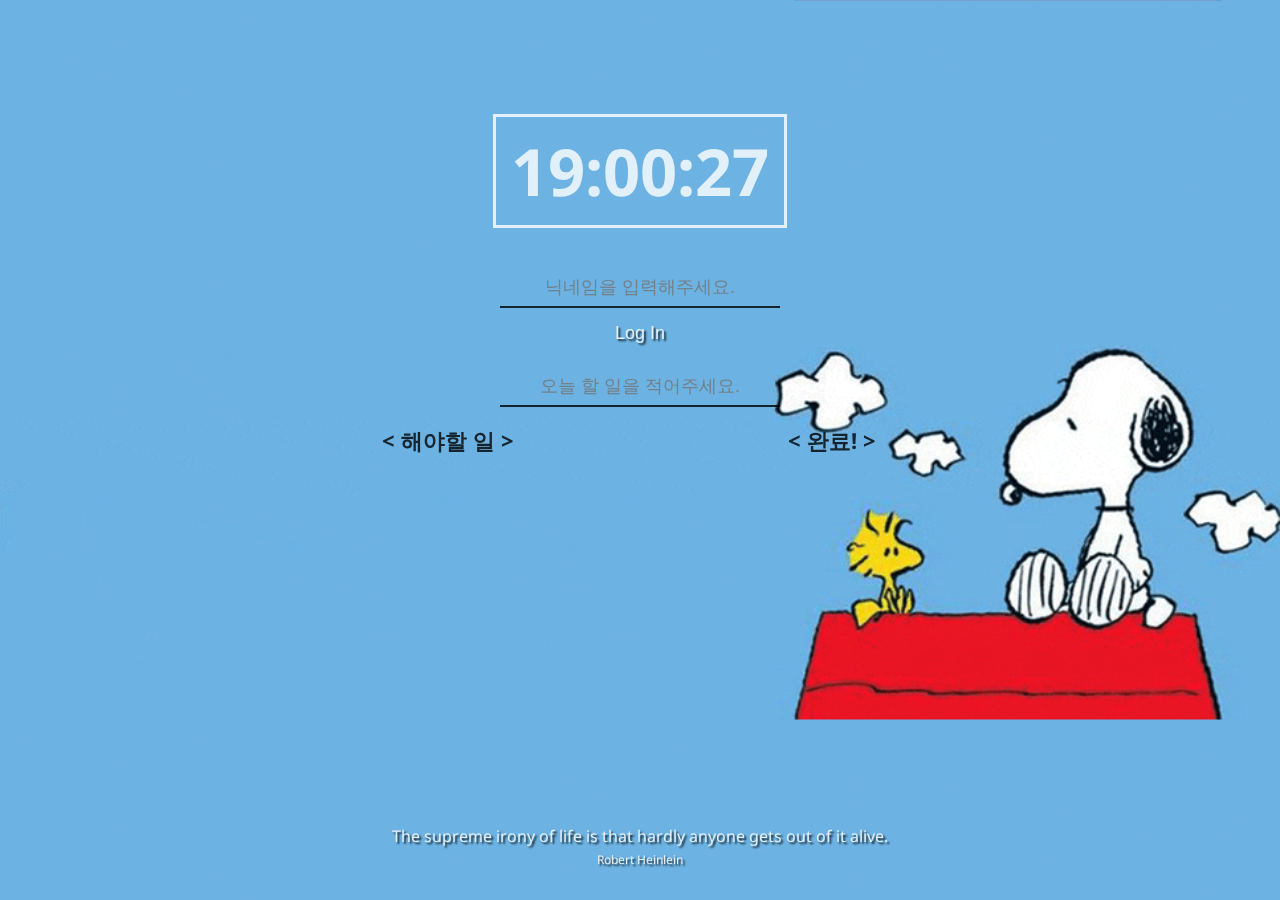
<file: NomadCoders/index.html>
<!DOCTYPE html>
<html lang="en">
  <head>
    <meta charset="UTF-8" />
    <meta http-equiv="X-UA-Compatible" content="IE=edge" />
    <meta name="viewport" content="width=device-width, initial-scale=1.0" />
    <link rel="stylesheet" href="css/style.css" />
    <link rel="preconnect" href="https://fonts.googleapis.com" />
    <link rel="preconnect" href="https://fonts.gstatic.com" crossorigin />
    <link
      href="https://fonts.googleapis.com/css2?family=Noto+Sans&display=swap"
      rel="stylesheet"
    />
    <link
      href="https://image.flaticon.com/icons/png/512/3208/3208615.png"
      rel="shortcut icon"
      type="image/x-icon"
    />
    <title>Momentum App</title>
  </head>
  <body>
    <form id="login-form" class="hidden">
      <input
        required
        maxlength="15"
        type="text"
        placeholder="닉네임을 입력해주세요."
      />
      <input type="submit" value="Log In" />
    </form>

    <h2 id="clock">00:00:00</h2>
    <h1 id="greeting" class="hidden"></h1>

    <form id="todo-form">
      <input type="text" placeholder="오늘 할 일을 적어주세요." required />
    </form>
    <p class="will">< 해야할 일 ></p>
    <ul id="todo-list"></ul>
    <p class="past">< 완료! ></p>
    <ul id="check-list"></ul>
    <div id="quote">
      <span></span>
      <br />
      <span></span>
    </div>
    <div id="weather">
      <span></span>
      <span></span>
    </div>

    <script src="js/greeting.js"></script>
    <script src="js/clock.js"></script>
    <script src="js/quotes.js"></script>
    <script src="js/background.js"></script>
    <script src="js/todo.js"></script>
    <script src="js/weather.js"></script>
  </body>
</html>
</file>
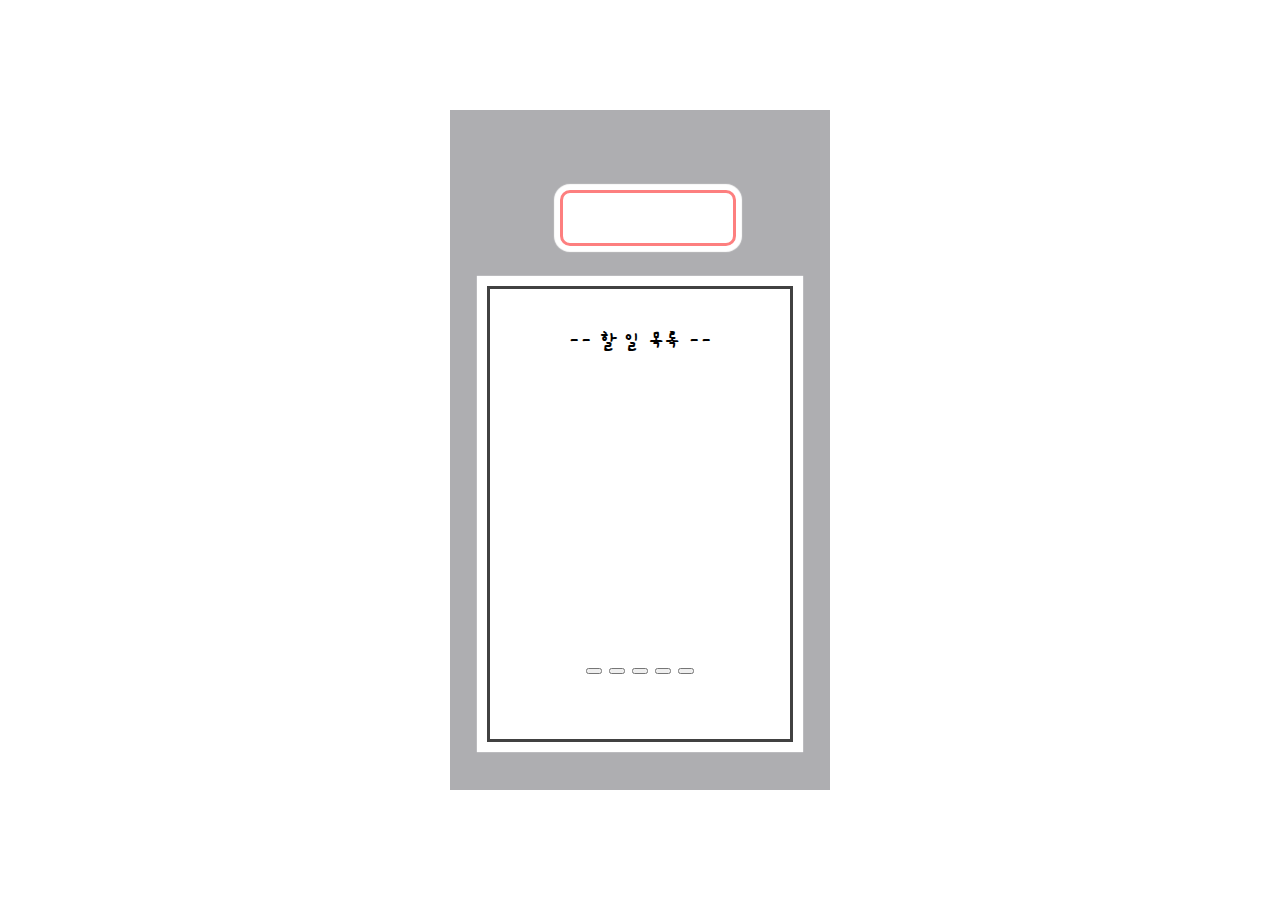
<file: todo/index.html>
<!DOCTYPE html>
<html lang="ko">
  <head>
    <meta charset="UTF-8" />
    <meta http-equiv="X-UA-Compatible" content="IE=edge" />
    <meta name="viewport" content="width=device-width, initial-scale=1.0" />
    <link rel="stylesheet" href="styles.css" />
    <link
      rel="stylesheet"
      href="https://cdnjs.cloudflare.com/ajax/libs/font-awesome/5.2.0/css/all.min.css"
      integrity="sha512-6c4nX2tn5KbzeBJo9Ywpa0Gkt+mzCzJBrE1RB6fmpcsoN+b/w/euwIMuQKNyUoU/nToKN3a8SgNOtPrbW12fug=="
      crossorigin="anonymous"
    />
    <link rel="preconnect" href="https://fonts.gstatic.com" />
    <link
      href="https://fonts.googleapis.com/css2?family=Black+And+White+Picture&family=Black+Han+Sans&family=Cute+Font&family=Do+Hyeon&family=Dokdo&family=East+Sea+Dokdo&family=Gaegu&family=Gamja+Flower&family=Gothic+A1&family=Gugi&family=Hi+Melody&family=Jua&family=Kirang+Haerang&family=Nanum+Brush+Script&family=Nanum+Gothic&family=Nanum+Gothic+Coding&family=Nanum+Myeongjo&family=Nanum+Pen+Script&family=Noto+Sans+KR&family=Noto+Serif+KR&family=Poor+Story&family=Single+Day&family=Song+Myung&family=Stylish&family=Sunflower:wght@300&family=Yeon+Sung&display=swap"
      rel="stylesheet"
    />

    <title>Todo</title>
  </head>
  <body>
    <div id="all">
      <div id="top">
        <button class="add button">
          <a href="plus.html"> <i class="fas fa-plus fa-2x"></i></a>
        </button>
      </div>
      <div id="today"></div>
      <div id="todolist">
        <div id="title">-- 할 일 목록 --</div>
        <ul></ul>
        <div class="face">
          <button>
            <i id="happy" class="far fa-laugh-beam fa-2x"></i>
          </button>
          <button><i id="smile" class="far fa-smile-beam fa-2x"></i></button>
          <button>
            <i id="soso" class="far fa-meh-rolling-eyes fa-2x"></i>
          </button>
          <button><i id="sad" class="far fa-sad-cry fa-2x"></i></button>
          <button><i id="angry" class="far fa-angry fa-2x"></i></button>
        </div>
      </div>
    </div>
    <script src="indexmain.js"></script>
  </body>
</html>
</file>
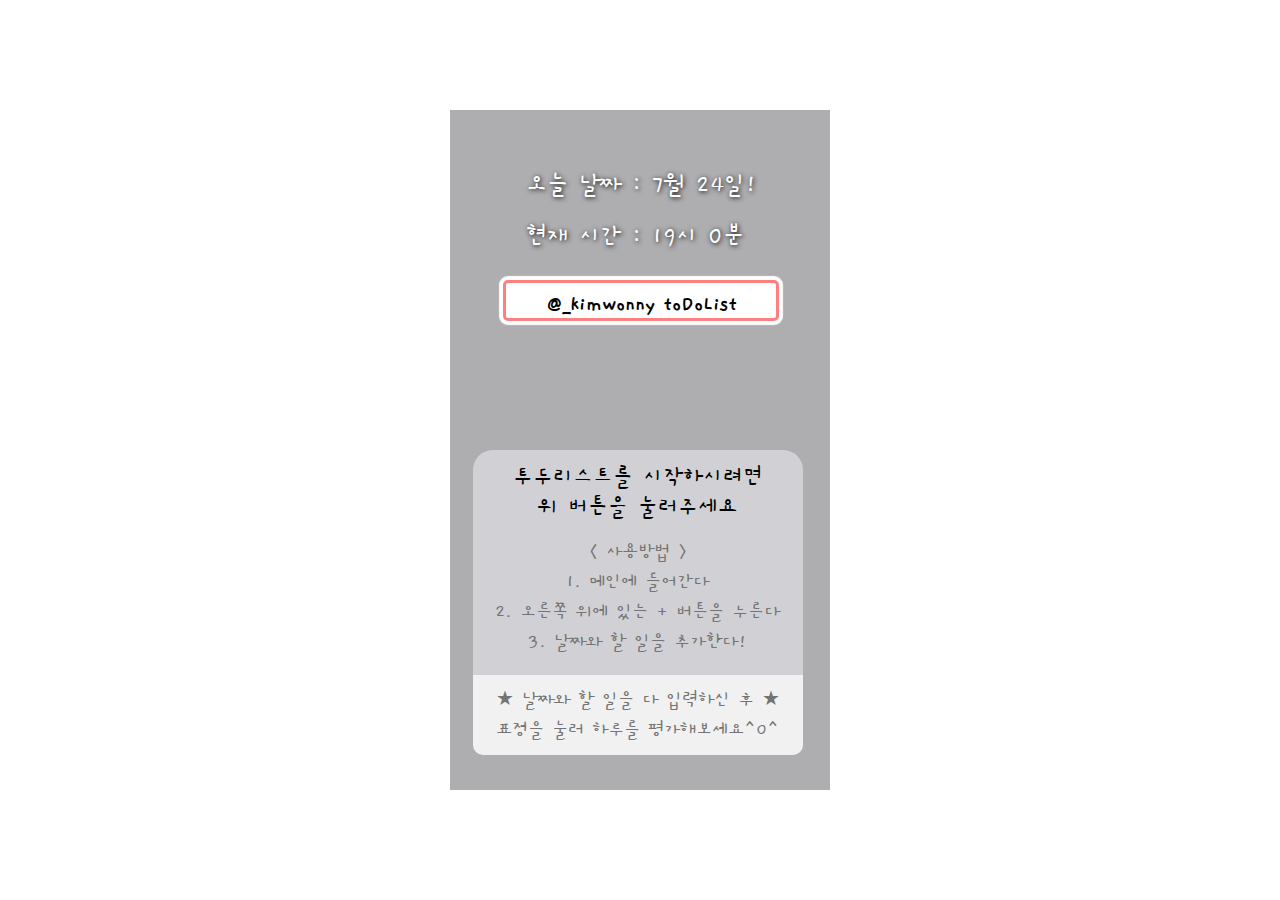
<file: todolist2/index.html>
<!DOCTYPE html>
<html lang="en">
  <head>
    <meta charset="UTF-8" />
    <meta http-equiv="X-UA-Compatible" content="IE=edge" />
    <meta name="viewport" content="width=device-width, initial-scale=1.0" />
    <link rel="stylesheet" href="styles.css" />
    <link rel="stylesheet" href="plusstyles.css" />
    <link
      rel="stylesheet"
      href="https://cdnjs.cloudflare.com/ajax/libs/font-awesome/5.2.0/css/all.min.css"
      integrity="sha512-6c4nX2tn5KbzeBJo9Ywpa0Gkt+mzCzJBrE1RB6fmpcsoN+b/w/euwIMuQKNyUoU/nToKN3a8SgNOtPrbW12fug=="
      crossorigin="anonymous"
    />
    <link rel="preconnect" href="https://fonts.gstatic.com" />
    <link
      href="https://fonts.googleapis.com/css2?family=Black+And+White+Picture&family=Black+Han+Sans&family=Cute+Font&family=Do+Hyeon&family=Dokdo&family=East+Sea+Dokdo&family=Gaegu&family=Gamja+Flower&family=Gothic+A1&family=Gugi&family=Hi+Melody&family=Jua&family=Kirang+Haerang&family=Nanum+Brush+Script&family=Nanum+Gothic&family=Nanum+Gothic+Coding&family=Nanum+Myeongjo&family=Nanum+Pen+Script&family=Noto+Sans+KR&family=Noto+Serif+KR&family=Poor+Story&family=Single+Day&family=Song+Myung&family=Stylish&family=Sunflower:wght@300&family=Yeon+Sung&display=swap"
      rel="stylesheet"
    />
    <link
      href="https://cdn-icons-png.flaticon.com/512/3983/3983390.png"
      rel="shortcut icon"
      type="image/x-icon"
    />
    <title>Welcome ToDoList</title>
  </head>
  <body>
    <div id="all">
      <h1 class="clock"></h1>
      <p class="title maintitle">@_kimwonny toDoList</p>
      <button class="goindex">
        <a href="first.html">
          <i class="far fa-calendar-check fa-5x"></i>
        </a>
      </button>
      <div class="list main">
        <p>투두리스트를 시작하시려면 <br />위 버튼을 눌러주세요</p>
        <p class="small">
          < 사용방법 ><br />
          1. 메인에 들어간다 <br />
          2. 오른쪽 위에 있는 + 버튼을 누른다 <br />
          3. 날짜와 할 일을 추가한다!<br />
        </p>
        <p class="small">
          ★ 날짜와 할 일을 다 입력하신 후 ★<br />
          표정을 눌러 하루를 평가해보세요^0^
        </p>
      </div>
    </div>

    <script>
      getTime();
      function getTime() {
        const clock = document.querySelector(".clock");
        const time = new Date();
        const month = time.getMonth() + 1;
        const day = time.getDate();
        const hour = time.getHours();
        const minute = time.getMinutes();
        clock.innerHTML = `오늘 날짜 : ${month}월 ${day}일!<br><br>현재 시간 : ${hour}시 ${minute}분`;
      }
      function init() {
        setInterval(getTime, 1000);
      }
      init();
    </script>
  </body>
</html>
</file>
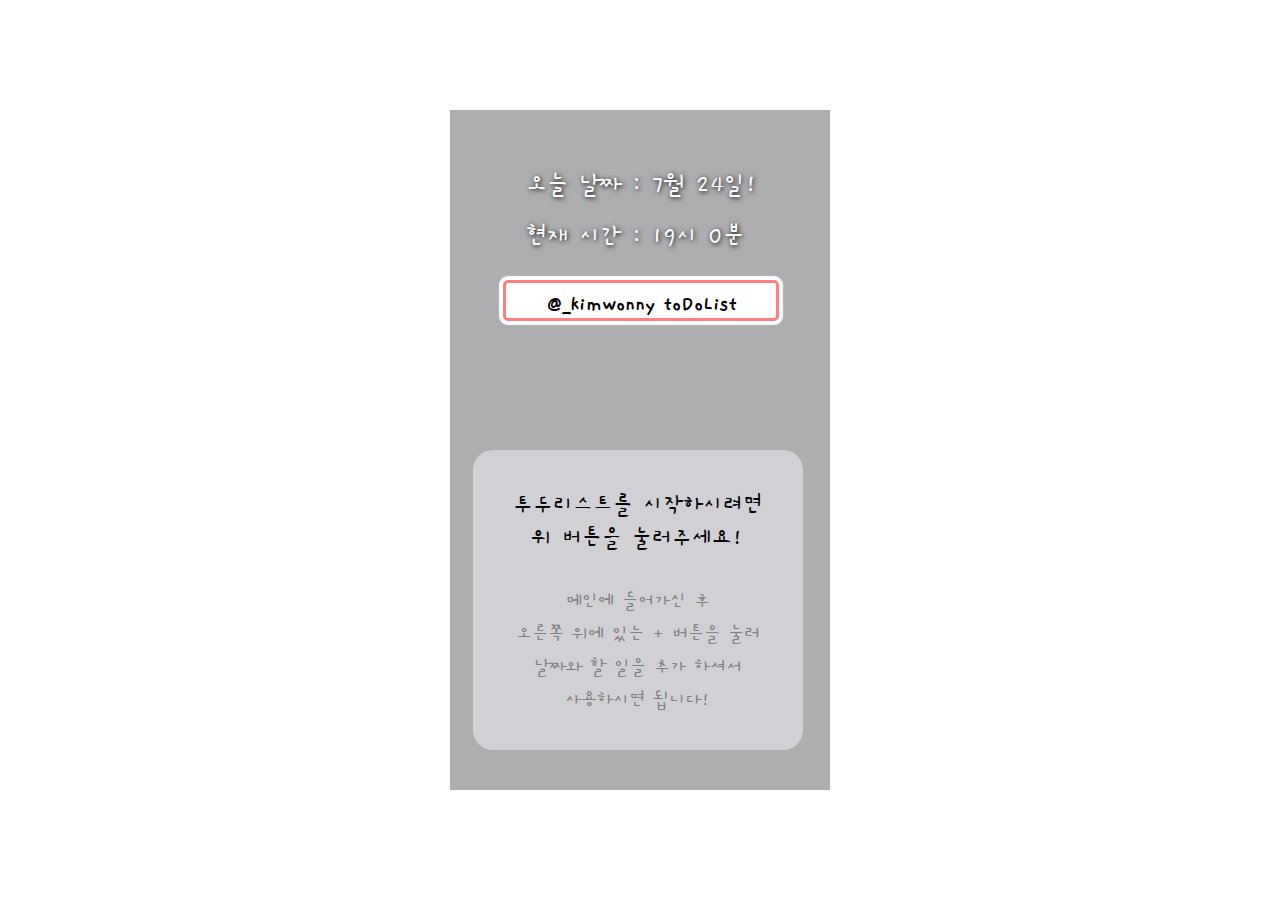
<file: todo/first.html>
<!DOCTYPE html>
<html lang="en">
  <head>
    <meta charset="UTF-8" />
    <meta http-equiv="X-UA-Compatible" content="IE=edge" />
    <meta name="viewport" content="width=device-width, initial-scale=1.0" />
    <link rel="stylesheet" href="styles.css" />
    <link rel="stylesheet" href="plusstyles.css" />
    <link
      rel="stylesheet"
      href="https://cdnjs.cloudflare.com/ajax/libs/font-awesome/5.2.0/css/all.min.css"
      integrity="sha512-6c4nX2tn5KbzeBJo9Ywpa0Gkt+mzCzJBrE1RB6fmpcsoN+b/w/euwIMuQKNyUoU/nToKN3a8SgNOtPrbW12fug=="
      crossorigin="anonymous"
    />
    <link rel="preconnect" href="https://fonts.gstatic.com" />
    <link
      href="https://fonts.googleapis.com/css2?family=Black+And+White+Picture&family=Black+Han+Sans&family=Cute+Font&family=Do+Hyeon&family=Dokdo&family=East+Sea+Dokdo&family=Gaegu&family=Gamja+Flower&family=Gothic+A1&family=Gugi&family=Hi+Melody&family=Jua&family=Kirang+Haerang&family=Nanum+Brush+Script&family=Nanum+Gothic&family=Nanum+Gothic+Coding&family=Nanum+Myeongjo&family=Nanum+Pen+Script&family=Noto+Sans+KR&family=Noto+Serif+KR&family=Poor+Story&family=Single+Day&family=Song+Myung&family=Stylish&family=Sunflower:wght@300&family=Yeon+Sung&display=swap"
      rel="stylesheet"
    />
    <title>Open</title>
  </head>
  <body>
    <div id="all">
      <h1 class="clock"></h1>
      <p class="title maintitle">@_kimwonny toDoList</p>
      <button class="goindex">
        <a href="index.html">
          <i class="far fa-calendar-check fa-5x"></i>
        </a>
      </button>
      <div class="list main">
        <p>투두리스트를 시작하시려면 <br />위 버튼을 눌러주세요!</p>
        <p>
          메인에 들어가신 후 <br />
          오른쪽 위에 있는 + 버튼을 눌러 <br />
          날짜와 할 일을 추가 하셔서 <br />
          사용하시면 됩니다!
        </p>
      </div>
    </div>

    <script>
      const clock = document.querySelector(".clock");
      const time = new Date();
      const month = time.getMonth() + 1;
      const day = time.getDate();
      const hour = time.getHours();
      const minute = time.getMinutes();
      clock.innerHTML = `오늘 날짜 : ${month}월 ${day}일!<br><br>현재 시간 : ${hour}시 ${minute}분`;
      setInterval(getTime, 1000);
    </script>
  </body>
</html>
</file>
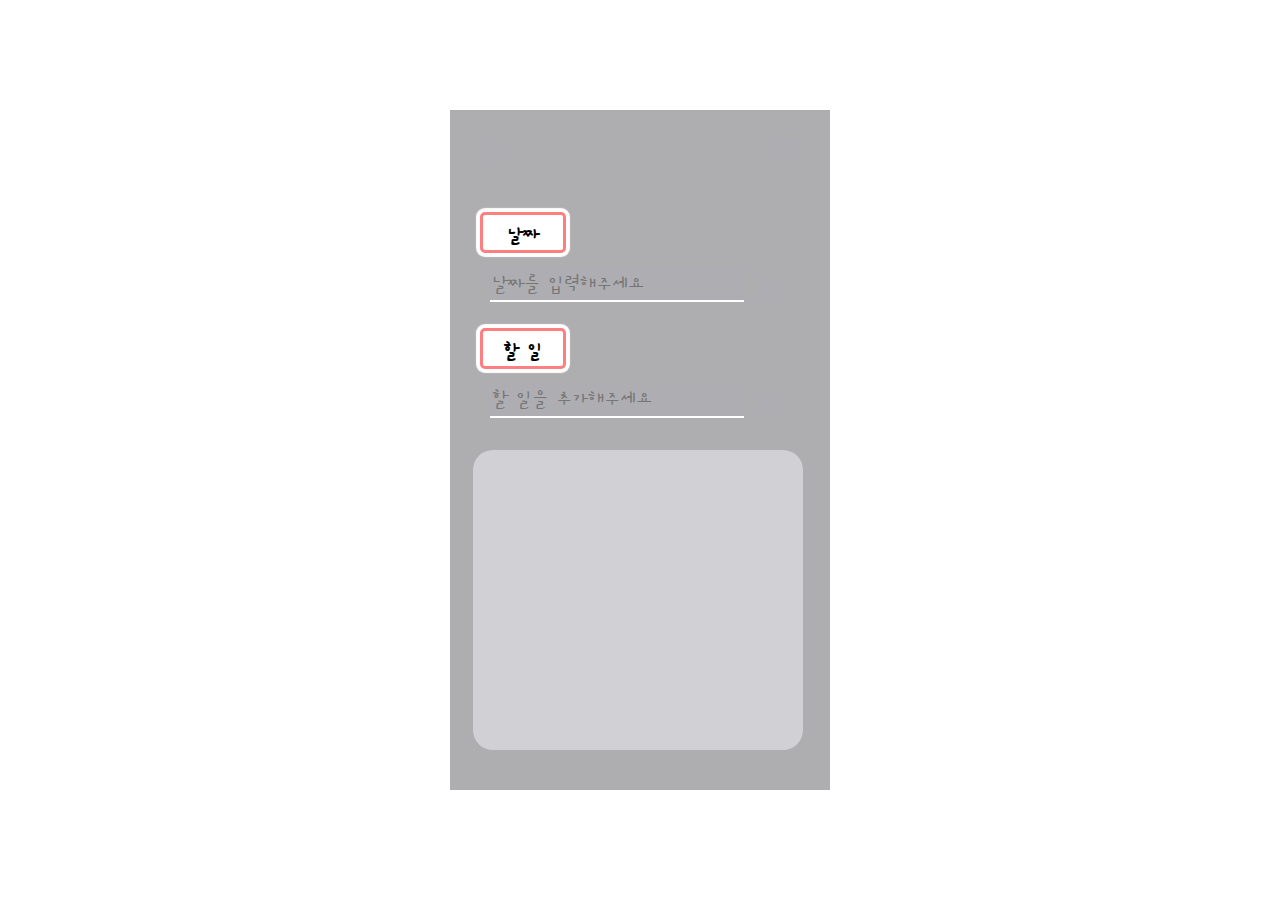
<file: todo/plus.html>
<!DOCTYPE html>
<html lang="en">
  <head>
    <meta charset="UTF-8" />
    <meta http-equiv="X-UA-Compatible" content="IE=edge" />
    <meta name="viewport" content="width=device-width, initial-scale=1.0" />
    <link rel="stylesheet" href="styles.css" />
    <link rel="stylesheet" href="plusstyles.css" />
    <link
      rel="stylesheet"
      href="https://cdnjs.cloudflare.com/ajax/libs/font-awesome/5.2.0/css/all.min.css"
      integrity="sha512-6c4nX2tn5KbzeBJo9Ywpa0Gkt+mzCzJBrE1RB6fmpcsoN+b/w/euwIMuQKNyUoU/nToKN3a8SgNOtPrbW12fug=="
      crossorigin="anonymous"
    />
    <link rel="preconnect" href="https://fonts.gstatic.com"> <link href="https://fonts.googleapis.com/css2?family=Black+And+White+Picture&family=Black+Han+Sans&family=Cute+Font&family=Do+Hyeon&family=Dokdo&family=East+Sea+Dokdo&family=Gaegu&family=Gamja+Flower&family=Gothic+A1&family=Gugi&family=Hi+Melody&family=Jua&family=Kirang+Haerang&family=Nanum+Brush+Script&family=Nanum+Gothic&family=Nanum+Gothic+Coding&family=Nanum+Myeongjo&family=Nanum+Pen+Script&family=Noto+Sans+KR&family=Noto+Serif+KR&family=Poor+Story&family=Single+Day&family=Song+Myung&family=Stylish&family=Sunflower:wght@300&family=Yeon+Sung&display=swap" rel="stylesheet">
    <title>Todo add</title>
  </head>
  <body>
    <div id="all">
      <div id="top">
        <button class="button">
            <a href="introduction.html">
            <i class="fas fa-question fa-2x" ></i>
          </a>
        </button>
        <button class="add button"><a href="index.html"><i class="fas fa-check fa-2x"></i></a></button>
      </div>
      <div class="datebox">
        <div class="title">날짜</div>
        <input type="text"  id="datetext" placeholder="날짜를 입력해주세요" />
        <button id="dateplus" class="button whiteButton ">
            <i class="fas fa-plus fa-2x"></i></a>
          </button></div>
          <div class="listbox">
            <div class="title ">할 일</div>
            <div><input type="text" id="todotext" onkeyup="enterkey()" placeholder="할 일을 추가해주세요" />
                <button id="todoplus" class="button whiteButton">
              <i class="fas fa-plus fa-2x"></i></a>
            </button></div>
      </div>
    </div>
    <div class="list"><ul></ul></div>
    </div>
    <script src="main.js"></script>
  </body>
</html>
</file>
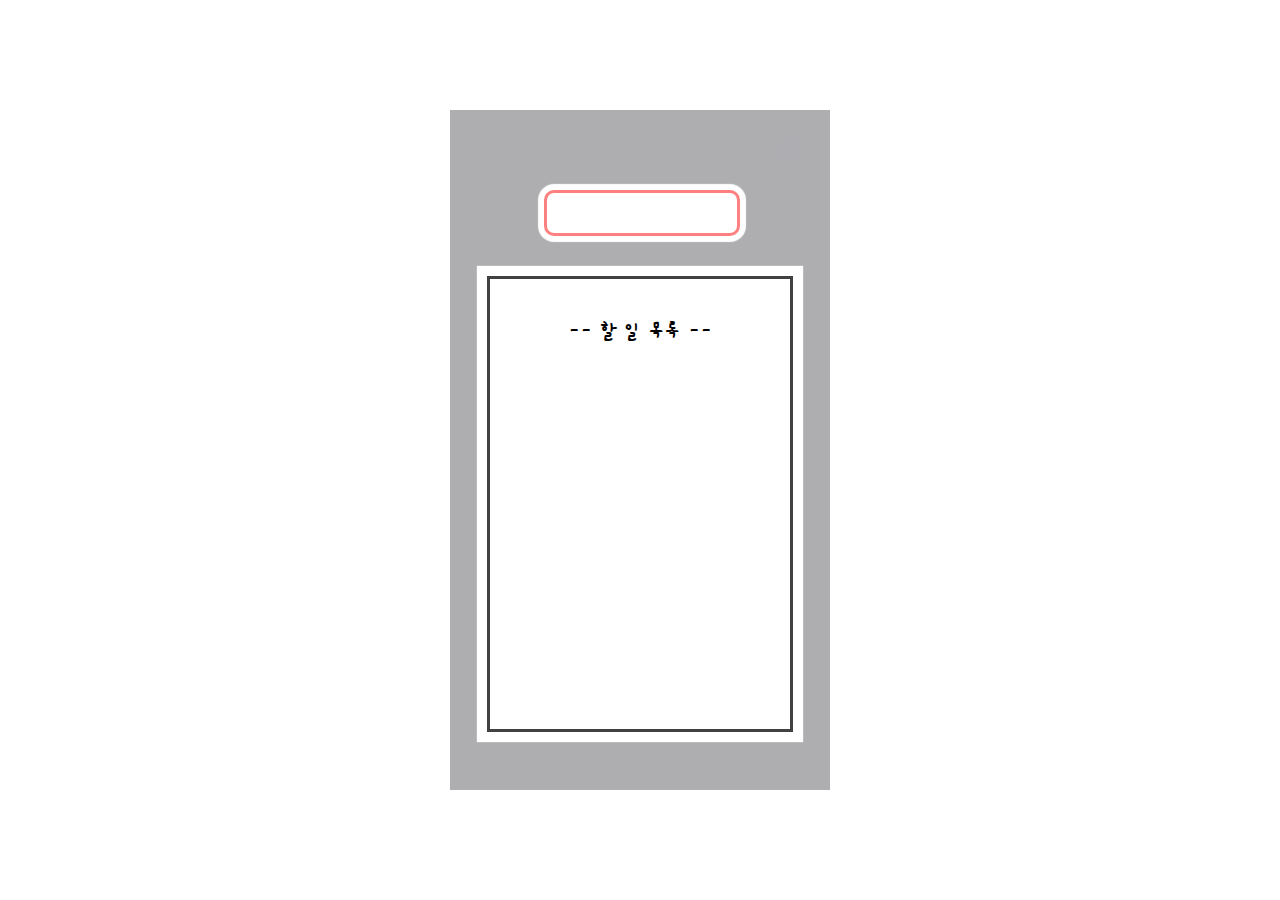
<file: todolist2/first.html>
<!DOCTYPE html>
<html lang="ko">
  <head>
    <meta charset="UTF-8" />
    <meta http-equiv="X-UA-Compatible" content="IE=edge" />
    <meta name="viewport" content="width=device-width, initial-scale=1.0" />
    <link rel="stylesheet" href="styles.css" />
    <link
      rel="stylesheet"
      href="https://cdnjs.cloudflare.com/ajax/libs/font-awesome/5.2.0/css/all.min.css"
      integrity="sha512-6c4nX2tn5KbzeBJo9Ywpa0Gkt+mzCzJBrE1RB6fmpcsoN+b/w/euwIMuQKNyUoU/nToKN3a8SgNOtPrbW12fug=="
      crossorigin="anonymous"
    />
    <link rel="preconnect" href="https://fonts.gstatic.com" />
    <link
      href="https://fonts.googleapis.com/css2?family=Black+And+White+Picture&family=Black+Han+Sans&family=Cute+Font&family=Do+Hyeon&family=Dokdo&family=East+Sea+Dokdo&family=Gaegu&family=Gamja+Flower&family=Gothic+A1&family=Gugi&family=Hi+Melody&family=Jua&family=Kirang+Haerang&family=Nanum+Brush+Script&family=Nanum+Gothic&family=Nanum+Gothic+Coding&family=Nanum+Myeongjo&family=Nanum+Pen+Script&family=Noto+Sans+KR&family=Noto+Serif+KR&family=Poor+Story&family=Single+Day&family=Song+Myung&family=Stylish&family=Sunflower:wght@300&family=Yeon+Sung&display=swap"
      rel="stylesheet"
    />
    <link
      href="https://cdn-icons-png.flaticon.com/512/1187/1187525.png"
      rel="shortcut icon"
      type="image/x-icon"
    />

    <title>TodoList</title>
  </head>
  <body>
    <div id="all">
      <div id="top">
        <button class="add button">
          <a href="plus.html"> <i class="fas fa-plus fa-2x"></i></a>
        </button>
      </div>
      <div id="today"></div>
      <div id="todolist">
        <div id="title">-- 할 일 목록 --</div>
        <ul></ul>
        <div class="face">
          <button>
            <i id="happy" class="far fa-laugh-beam fa-2x"></i>
          </button>
          <button><i id="smile" class="far fa-smile-beam fa-2x"></i></button>
          <button>
            <i id="soso" class="far fa-meh-rolling-eyes fa-2x"></i>
          </button>
          <button><i id="sad" class="far fa-sad-cry fa-2x"></i></button>
          <button><i id="angry" class="far fa-angry fa-2x"></i></button>
        </div>
      </div>
    </div>
    <script src="indexmain.js"></script>
  </body>
</html>
</file>
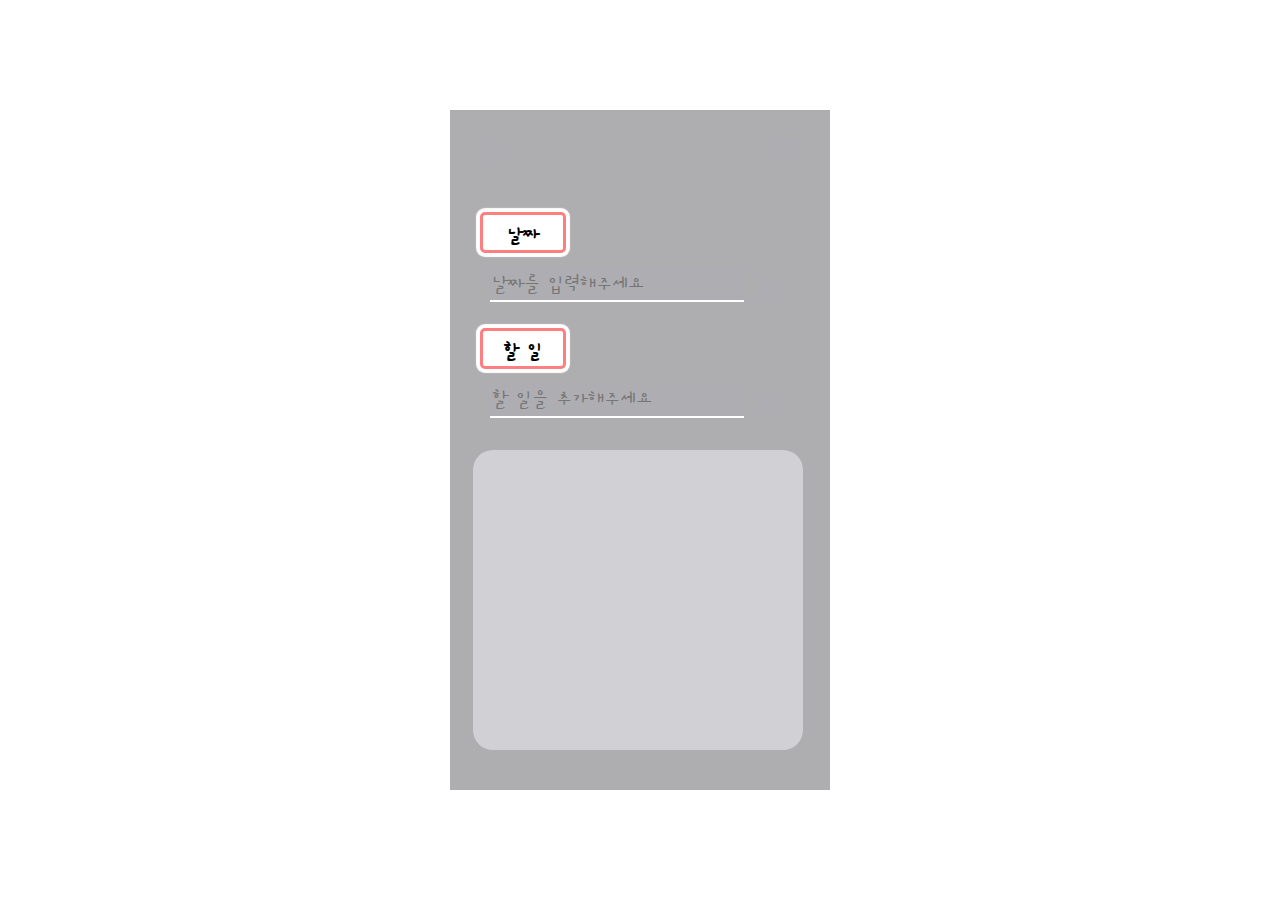
<file: todolist2/plus.html>
<!DOCTYPE html>
<html lang="en">
  <head>
    <meta charset="UTF-8" />
    <meta http-equiv="X-UA-Compatible" content="IE=edge" />
    <meta name="viewport" content="width=device-width, initial-scale=1.0" />
    <link rel="stylesheet" href="styles.css" />
    <link rel="stylesheet" href="plusstyles.css" />
    <link
      rel="stylesheet"
      href="https://cdnjs.cloudflare.com/ajax/libs/font-awesome/5.2.0/css/all.min.css"
      integrity="sha512-6c4nX2tn5KbzeBJo9Ywpa0Gkt+mzCzJBrE1RB6fmpcsoN+b/w/euwIMuQKNyUoU/nToKN3a8SgNOtPrbW12fug=="
      crossorigin="anonymous"
    />
    <link rel="preconnect" href="https://fonts.gstatic.com"> <link href="https://fonts.googleapis.com/css2?family=Black+And+White+Picture&family=Black+Han+Sans&family=Cute+Font&family=Do+Hyeon&family=Dokdo&family=East+Sea+Dokdo&family=Gaegu&family=Gamja+Flower&family=Gothic+A1&family=Gugi&family=Hi+Melody&family=Jua&family=Kirang+Haerang&family=Nanum+Brush+Script&family=Nanum+Gothic&family=Nanum+Gothic+Coding&family=Nanum+Myeongjo&family=Nanum+Pen+Script&family=Noto+Sans+KR&family=Noto+Serif+KR&family=Poor+Story&family=Single+Day&family=Song+Myung&family=Stylish&family=Sunflower:wght@300&family=Yeon+Sung&display=swap" rel="stylesheet">
    <link
      href="https://cdn-icons-png.flaticon.com/512/2554/2554282.png"
      rel="shortcut icon"
      type="image/x-icon"
    />
    <title>TodoList add</title>
  </head>
  <body>
    <div id="all">
      <div id="top">
        <button class="button">
            <a href="introduction.html">
            <i class="fas fa-question fa-2x" ></i>
          </a>
        </button>
        <button class="add button"><a href="first.html"><i class="fas fa-check fa-2x"></i></a></button>
      </div>
      <div class="datebox">
        <div class="title">날짜</div>
        <input type="text"  id="datetext" onkeyup="enterkeyDate()" placeholder="날짜를 입력해주세요" />
        <button id="dateplus" class="button whiteButton ">
            <i class="fas fa-plus fa-2x"></i></a>
          </button></div>
          <div class="listbox">
            <div class="title ">할 일</div>
            <div><input type="text" id="todotext" onkeyup="enterkeyList()" placeholder="할 일을 추가해주세요" />
                <button id="todoplus" class="button whiteButton">
              <i class="fas fa-plus fa-2x"></i></a>
            </button></div>
      </div>
    </div>
    <div class="list"><ul></ul></div>
    </div>
    <script src="main.js"></script>
  </body>
</html>
</file>
<file: NomadCoders/css/style.css>
* {
  box-sizing: border-box;
  padding: 0px;
  margin: 0px;
  color: white;
}
body {
  font-family: "Noto Sans", sans-serif;
  opacity: 0.8;
}

.hidden {
  display: none;
}

#login-form input[type="text"],
#greeting {
  position: absolute;
  left: 50%;
  top: 32%;
  transform: translate(-50%, -50%);
  font-size: 18px;
  text-align: center;
}
#greeting {
  font-size: 40px;
  color: black;
  text-shadow: 0px 0px 2px rgb(255, 255, 255);
}

input[type="submit"] {
  position: absolute;
  width: 100px;
  height: 50px;
  left: 50%;
  top: 37%;
  transform: translate(-50%, -50%);
  border: none;
  text-shadow: 2px 2px 2px rgb(0, 0, 0);
}

input {
  width: 280px;
  height: 40px;
  padding: 10px;
  font-size: 18px;
  text-align: center;
  background: none;
  border: none;
  border-bottom: 2px solid black;
}

input[type="text"]:first-child {
  position: absolute;
  left: 50%;
  top: 80%;
  transform: translate(-50%, -50%);
}

#clock {
  position: absolute;
  left: 50%;
  top: 19%;
  transform: translate(-50%, -50%);
  font-size: 65px;
  padding: 10px 15px;
  border: 3px solid white;
}

#quote {
  position: absolute;
  width: 100%;
  left: 50%;
  bottom: 1%;
  transform: translate(-50%, -50%);
  font-size: 16px;
  text-align: center;
  text-shadow: 2px 2px 2px rgb(0, 0, 0);
}

#quote span:last-child {
  font-size: 12px;
}

#todo-form {
  position: absolute;
  top: 43%;
  left: 50%;
  transform: translate(-50%, -50%);
  display: flex;
  align-items: center;
  justify-content: center;
}

#todo-list {
  height: 270px;
  width: 300px;
  display: flex;
  align-items: center;
  flex-direction: column;
  overflow-y: scroll;
  overflow-x: hidden;
  position: absolute;
  top: 70%;
  left: 35%;
  transform: translate(-50%, -50%);
  list-style: none;
  -ms-overflow-style: none; /*스크롤바 숨김*/
}
#todo-list::-webkit-scrollbar {
  display: none; /*스크롤바 숨김*/
}

#check-list {
  height: 270px;
  width: 300px;
  display: flex;
  align-items: center;
  flex-direction: column;
  position: absolute;
  top: 70%;
  left: 65%;
  transform: translate(-50%, -50%);
  list-style: none;
}

#todo-list li,
#check-list li {
  margin-bottom: 10px;
  font-size: 18px;
}

#todo-list button,
#check-list button {
  margin: 5px;
  background: none;
  border: none;
}

#weather {
  position: absolute;
  right: 3%;
  top: 3%;
  font-size: 15px;
}
#weather span:first-child {
  font-size: 20px;
  color: blue;
}

p {
  font-size: 22px;
  color: black;
  font-weight: bold;
}

.will {
  position: absolute;
  top: 49%;
  left: 35%;
  transform: translate(-50%, -50%);
}

.past {
  position: absolute;
  top: 49%;
  left: 65%;
  transform: translate(-50%, -50%);
}
</file>
<file: todolist2/plusstyles.css>
body {
  font-family: "Gaegu", cursive;
}
.datebox {
  position: absolute;
  top: 15%;
}

.listbox {
  position: absolute;
  top: 32%;
}

.title {
  width: 60px;
  height: 15px;
  font-size: 20px;
  font-weight: 600;
  text-align: center;
  background-color: white;
  padding: 10px;
  border: 3px solid rgb(253, 127, 127);
  border-radius: 5px;
  box-shadow: 0px 0px 1px 4px white;
}

input[type="text"] {
  font-family: "Gaegu", cursive;
  width: 250px;
  height: 30px;
  background-color: hsl(240, 2%, 69%);
  font-size: 20px;
  border: none;
  border-bottom: 2px solid white;
  margin: 15px 10px;
}

.whiteButton {
  color: white;
}

.whiteButton:hover {
  color: #d1d1d5;
}

.list {
  background-color: #d1d1d5;
  width: 330px;
  height: 300px;
  position: absolute;
  top: 50%;
  left: 6%;
  border-radius: 20px;
}

.introduce {
  height: 200px;
  top: 65%;
}

.introduce > p {
  font-size: 30px;
  text-align: center;
  margin: 10px;
  padding-top: 20px;
}

.bold {
  font-weight: 600;
}

.img {
  position: absolute;
  top: 12%;
  left: 4%;
  border-radius: 20px;
  box-shadow: 0px 0px 3px 1px #d1d1d5;
  height: 330px;
  width: 330px;
  margin: 10px;
}

.maintitle {
  width: 250px;
  position: absolute;
  top: 25%;
  left: 14%;
  font-size: 22px;
}

.clock {
  width: 300px;
  font-size: 26px;
  color: white;
  text-shadow: 1px 1px 5px rgb(0, 0, 0);
  position: relative;
  top: 5%;
  left: 14.5%;
}

.goindex {
  position: absolute;
  top: 35%;
  left: 38%;
  border: none;
  background-color: hsl(240, 2%, 69%);
}

.main > p {
  position: relative;
  top: 4%;
  text-align: center;
  display: flex;
  justify-content: center;
  align-items: center;
}

.main > p:first-child {
  font-size: 24px;
  line-height: 30px;
}

.small {
  margin-top: 15px;
  font-size: 20px;
  color: rgb(116, 116, 116);
  line-height: 30px;
}

.main > p:last-child {
  top: 5%;
  padding: 10px 0;
  border-radius: 0 0 10px 10px;
  background-color: rgb(241, 241, 241);
  color: rgb(116, 116, 116);
}
</file>
<file: todo/plusstyles.css>
body {
  font-family: "Gaegu", cursive;
}
.datebox {
  position: absolute;
  top: 15%;
}

.listbox {
  position: absolute;
  top: 32%;
}

.title {
  width: 60px;
  height: 15px;
  font-size: 20px;
  font-weight: 600;
  text-align: center;
  background-color: white;
  padding: 10px;
  border: 3px solid rgb(253, 127, 127);
  border-radius: 5px;
  box-shadow: 0px 0px 1px 4px white;
}

input[type="text"] {
  font-family: "Gaegu", cursive;
  width: 250px;
  height: 30px;
  background-color: hsl(240, 2%, 69%);
  font-size: 20px;
  border: none;
  border-bottom: 2px solid white;
  margin: 15px 10px;
}

.whiteButton {
  color: white;
}

.whiteButton:hover {
  color: #d1d1d5;
}

.list {
  background-color: #d1d1d5;
  width: 330px;
  height: 300px;
  position: absolute;
  top: 50%;
  left: 6%;
  border-radius: 20px;
}

.introduce {
  height: 200px;
  top: 65%;
}

.introduce > p {
  font-size: 30px;
  text-align: center;
  margin: 10px;
  padding-top: 20px;
}

.bold {
  font-weight: 600;
}

.img {
  position: absolute;
  top: 12%;
  left: 4%;
  border-radius: 20px;
  box-shadow: 0px 0px 3px 1px #d1d1d5;
  height: 330px;
  width: 330px;
  margin: 10px;
}

.maintitle {
  width: 250px;
  position: absolute;
  top: 25%;
  left: 14%;
  font-size: 22px;
}

.clock {
  width: 300px;
  font-size: 26px;
  color: white;
  text-shadow: 1px 1px 5px rgb(0, 0, 0);
  position: relative;
  top: 5%;
  left: 14.5%;
}

.goindex {
  position: relative;
  top: 21%;
  left: 38%;
  border: none;
  background-color: hsl(240, 2%, 69%);
}

.main > p {
  position: relative;
  top: 13%;
  font-size: 24px;
  text-align: center;
  display: flex;
  justify-content: center;
  align-items: center;
  line-height: 33px;
}

.main > p:last-child {
  margin-top: 30px;
  font-size: 20px;
  color: #818181;
}
</file>
<file: todo/styles.css>
@import 'reset.css';

body {
  position: absolute;
  left: 50%;
  top: 50%;
  transform: translate(-50%, -50%);
  font-family: 'Gaegu', cursive;
}
#all {
  width: 320px;
  height: 620px;
  background-color: #aeaeb1;
  padding: 30px;
}

#top {
  width: auto;
  height: 50px;
}
.button {
  padding: 10px;
  background-color: hsl(240, 2%, 69%);
  border: none;
}
.add {
  float: right;
}

#today {
  position: relative;
  left: 25%;
  margin-bottom: 20px;
  background-color: white;
  padding: 10px;
  border: 3px solid rgb(253, 127, 127);
  border-radius: 10px;
  box-shadow: 0px 0px 1px 6px white;
  width: 150px;
  height: 30px;
  font-size: 20px;
  font-weight: 600;
  display: flex;
  align-items: center;
  justify-content: center;
}

#todolist {
  width: 300px;
  height: 450px;
  background-color: white;
  position: relative;
  left: 50%;
  top: 40%;
  transform: translate(-50%, -50%);
  display: flex;
  align-items: center;
  justify-content: center;
  border: 3px solid rgb(65, 65, 65);
  box-shadow: 0px 0px 1px 10px white;
}

#title {
  width: 260px;
  height: 20px;
  padding: 10px;
  font-size: 20px;
  font-weight: 600;
  position: absolute;
  text-align: center;
  top: 7%;
}

.face {
  width: 260px;
  height: 40px;
  position: absolute;
  text-align: center;
  float: left;
  top: 80%;
  padding-top: 10px;
}

.face > i {
  margin: 2px;
}
</file>
<file: todolist2/styles.css>
@import "reset.css";

body {
  position: absolute;
  left: 50%;
  top: 50%;
  transform: translate(-50%, -50%);
  font-family: "Gaegu", cursive;
}
#all {
  width: 320px;
  height: 620px;
  background-color: #aeaeb1;
  padding: 30px;
}

#top {
  width: auto;
  height: 50px;
}
.button {
  padding: 10px;
  background-color: hsl(240, 2%, 69%);
  border: none;
}
.add {
  float: right;
}

#today {
  position: relative;
  left: 20%;
  margin-bottom: 20px;
  background-color: white;
  padding: 5px;
  border: 3px solid rgb(253, 127, 127);
  border-radius: 10px;
  box-shadow: 0px 0px 1px 6px white;
  width: 180px;
  height: 30px;
  font-size: 20px;
  font-weight: 600;
  display: flex;
  align-items: center;
  justify-content: center;
}

#todolist {
  width: 300px;
  height: 450px;
  background-color: white;
  position: relative;
  left: 50%;
  top: 40%;
  transform: translate(-50%, -50%);
  display: flex;
  align-items: center;
  justify-content: center;
  border: 3px solid rgb(65, 65, 65);
  box-shadow: 0px 0px 1px 10px white;
}

#title {
  width: 260px;
  height: 20px;
  padding: 10px;
  font-size: 20px;
  font-weight: 600;
  position: absolute;
  text-align: center;
  top: 7%;
}

.face {
  width: 260px;
  height: 40px;
  position: absolute;
  text-align: center;
  float: left;
  top: 80%;
  padding-top: 10px;
}

.face > i {
  margin: 2px;
}

.face > button {
  border: none;
  background-color: white;
}
</file>
